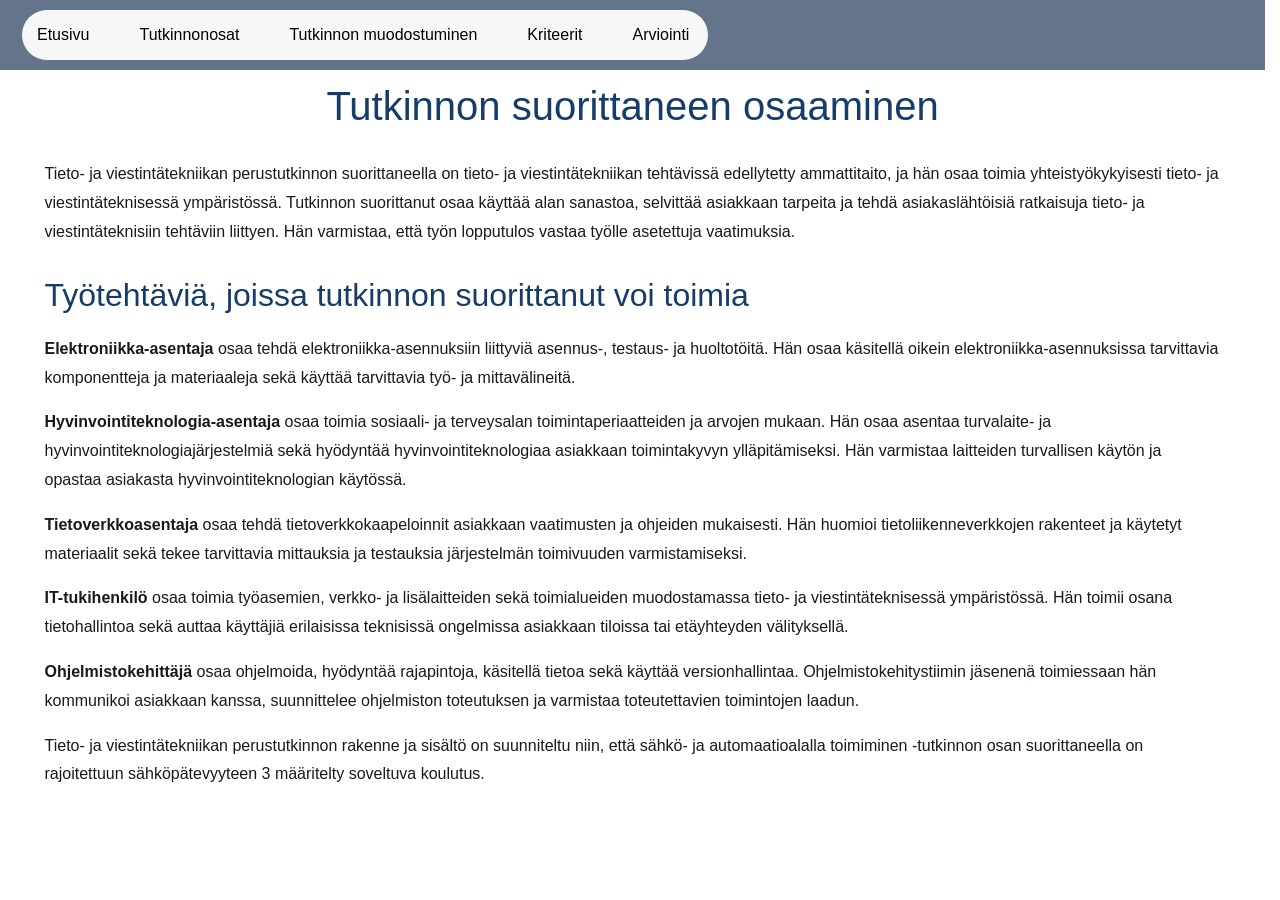
<file: index.html>
<!DOCTYPE html>
<html lang="fi">
<head>
    <meta charset="UTF-8">
    <meta name="viewport" content="width=device-width, initial-scale=1.0">
    <title>Tutkinnon suorittaneen osaaminen</title>
    <link rel="stylesheet" href="css/bootstrap.min.css">
    <link rel="stylesheet" href="style.css">
    <style>
.nav-link:hover {
    background-color: #163d69;
    color: white !important;
    border-radius: 50rem;
}
</style>
</head>
<body>
    
<nav class="navbar sm:navbar-expand bg-1 fg-2 sticky-top py-4">
    <div class="container-fluid">
        <div class="navbar-nav">
            <button class="btn-icon navbar-toggler" type="button" data-bs-toggle="drawer" data-bs-target="#navbarNavAltMarkup" aria-controls="navbarNavAltMarkup" aria-expanded="false" aria-label="Toggle navigation">
                <span class="navbar-toggler-icon" aria-hidden="true"></span>
            </button>
            <dialog class="drawer drawer-end" tabindex="-1" id="navbarNavAltMarkup" aria-labelledby="navbarNavAltMarkupLabel">
                <div class="drawer-header">
                    <h5 class="drawer-title" id="navbarNavAltMarkupLabel">Menu</h5>
                    <button type="button" class="btn-close" data-bs-dismiss="drawer" aria-label="Close"></button>
                </div>
                <div class="drawer-body">  
                    <div class="nav nav-pills navbar-nav">
                        <a class="nav-link" aria-current="page" href="index.html">Etusivu</a>
                        <a class="nav-link" href="tutkinnon-osat.html" >Tutkinnonosat</a>
                        <a class="nav-link" href="tutkinnon-muodostuminen.html" >Tutkinnon muodostuminen</a>
                        <a class="nav-link" href="kriteerit.html">Kriteerit</a>
                        <a class="nav-link" href="osaamisen-arvionti.html" >Arviointi</a>

                    </div>
                </div>
            </dialog>
        </div>   
    </div>   
    
</nav>

<div class="container mt-4">
    

    <h1 class="display-4 text-center mb-5"> 
        Tutkinnon suorittaneen osaaminen
    </h1>

    <p>
        Tieto- ja viestintätekniikan perustutkinnon suorittaneella on tieto- ja viestintätekniikan tehtävissä edellytetty ammattitaito, ja hän osaa toimia yhteistyökykyisesti tieto- ja viestintäteknisessä ympäristössä. Tutkinnon suorittanut osaa käyttää alan sanastoa, selvittää asiakkaan tarpeita ja tehdä asiakaslähtöisiä ratkaisuja tieto- ja viestintäteknisiin tehtäviin liittyen. Hän varmistaa, että työn lopputulos vastaa työlle asetettuja vaatimuksia.
    </p>

    <h2>Työtehtäviä, joissa tutkinnon suorittanut voi toimia</h2>
    <p>
        <strong>Elektroniikka-asentaja</strong> osaa tehdä elektroniikka-asennuksiin liittyviä asennus-, testaus- ja huoltotöitä. Hän osaa käsitellä oikein elektroniikka-asennuksissa tarvittavia komponentteja ja materiaaleja sekä käyttää tarvittavia työ- ja mittavälineitä.
    </p>

    <p>
        <strong>Hyvinvointiteknologia-asentaja</strong> osaa toimia sosiaali- ja terveysalan toimintaperiaatteiden ja arvojen mukaan. Hän osaa asentaa turvalaite- ja hyvinvointiteknologiajärjestelmiä sekä hyödyntää hyvinvointiteknologiaa asiakkaan toimintakyvyn ylläpitämiseksi. Hän varmistaa laitteiden turvallisen käytön ja opastaa asiakasta hyvinvointiteknologian käytössä.
    </p>
    <p>
        <strong>Tietoverkkoasentaja</strong> osaa tehdä tietoverkkokaapeloinnit asiakkaan vaatimusten ja ohjeiden mukaisesti. Hän huomioi tietoliikenneverkkojen rakenteet ja käytetyt materiaalit sekä tekee tarvittavia mittauksia ja testauksia järjestelmän toimivuuden varmistamiseksi.
    </p>
    <p>
        <strong>IT-tukihenkilö</strong> osaa toimia työasemien, verkko- ja lisälaitteiden sekä toimialueiden muodostamassa tieto- ja viestintäteknisessä ympäristössä. Hän toimii osana tietohallintoa sekä auttaa käyttäjiä erilaisissa teknisissä ongelmissa asiakkaan tiloissa tai etäyhteyden välityksellä.
    </p>
    
    <p>
        <strong>Ohjelmistokehittäjä</strong> osaa ohjelmoida, hyödyntää rajapintoja, käsitellä tietoa sekä käyttää versionhallintaa. Ohjelmistokehitystiimin jäsenenä toimiessaan hän kommunikoi asiakkaan kanssa, suunnittelee ohjelmiston toteutuksen ja varmistaa toteutettavien toimintojen laadun.
    </p>

    <p>
       Tieto- ja viestintätekniikan perustutkinnon rakenne ja sisältö on suunniteltu niin, että sähkö- ja automaatioalalla toimiminen -tutkinnon osan suorittaneella on rajoitettuun sähköpätevyyteen 3 määritelty soveltuva koulutus. 
    </p>

    
</div>
</body>
</html>
</file>
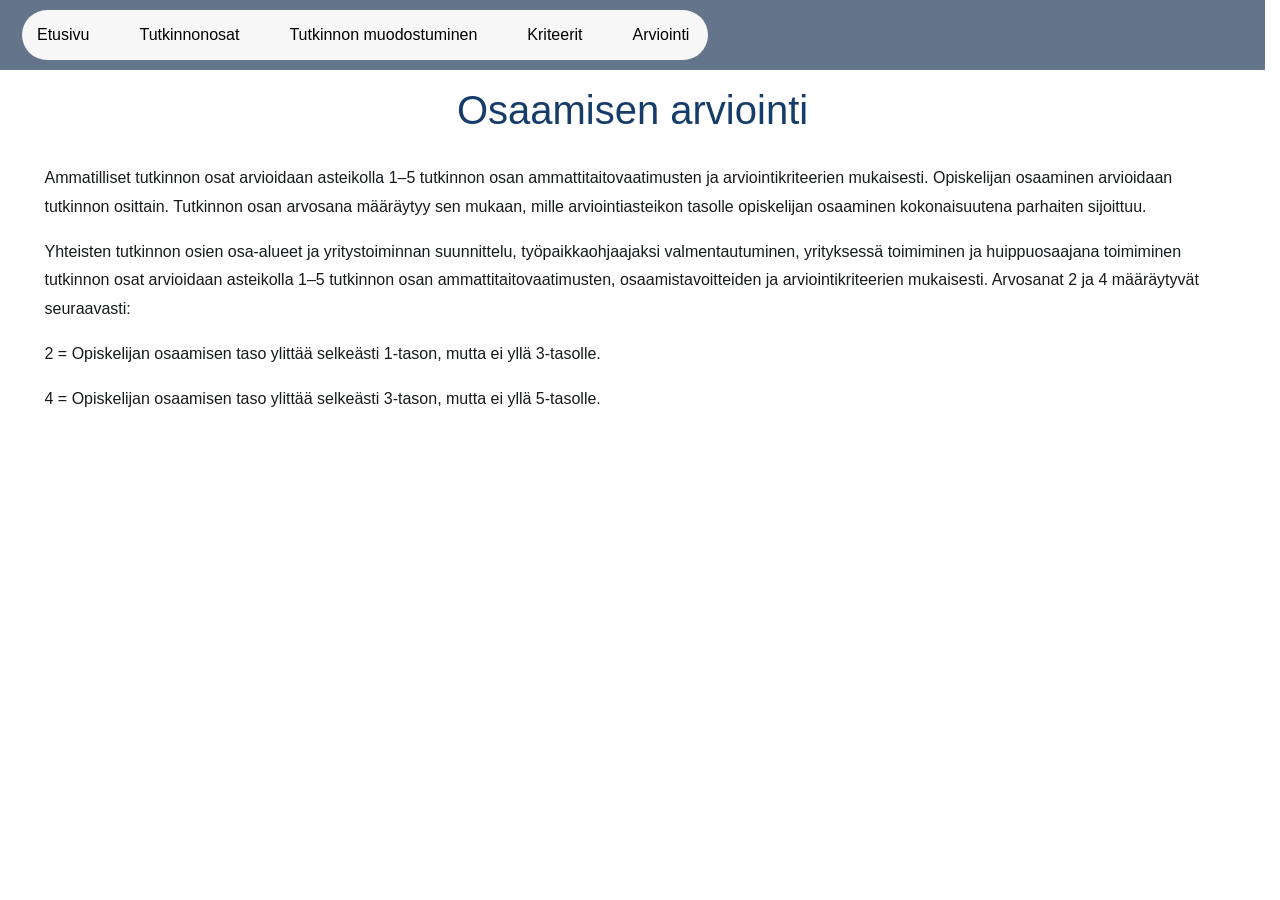
<file: osaamisen-arvionti.html>
<!DOCTYPE html>
<html lang="fi">
<head>
    <meta charset="UTF-8">
    <meta name="viewport" content="width=device-width, initial-scale=1.0">
    <title>Osaamisen arviointi</title>
    <link rel="stylesheet" href="css/bootstrap.min.css">
    <link rel="stylesheet" href="style.css">
    <style>
.nav-link:hover {
    background-color: #163d69;
    color: white !important;
    border-radius: 50rem;
}
</style>
</head>

<body>
<nav class="navbar sm:navbar-expand bg-1 fg-2">
    <div class="container-fluid">
        <div class="navbar-nav">
            <button class="btn-icon navbar-toggler" type="button" data-bs-toggle="drawer" data-bs-target="#navbarNavAltMarkup" aria-controls="navbarNavAltMarkup" aria-expanded="false" aria-label="Toggle navigation">
                <span class="navbar-toggler-icon" aria-hidden="true"></span>
            </button>
            <dialog class="drawer drawer-end" tabindex="-1" id="navbarNavAltMarkup" aria-labelledby="navbarNavAltMarkupLabel">
                <div class="drawer-header">
                    <h5 class="drawer-title" id="navbarNavAltMarkupLabel">Menu</h5>
                    <button type="button" class="btn-close" data-bs-dismiss="drawer" aria-label="Close"></button>
                </div>
                <div class="drawer-body">  
                    <div class="nav nav-pills navbar-nav">
                        <a class="nav-link" aria-current="page" href="index.html">Etusivu</a>
                        <a class="nav-link" href="tutkinnon-osat.html" >Tutkinnonosat</a>
                        <a class="nav-link" href="tutkinnon-muodostuminen.html" >Tutkinnon muodostuminen</a>
                        <a class="nav-link" href="kriteerit.html">Kriteerit</a>
                        <a class="nav-link" href="osaamisen-arvionti.html" >Arviointi</a>
                    </div>
            </div>
            </dialog>
        </div>
    </div>      
</nav>
    
<div class="container mt-5">
    <h1 class="display-4 text-center mb-5">
        Osaamisen arviointi
    </h1>

    <p>
        Ammatilliset tutkinnon osat arvioidaan asteikolla 1–5 tutkinnon osan
        ammattitaitovaatimusten ja arviointikriteerien mukaisesti. Opiskelijan
        osaaminen arvioidaan tutkinnon osittain. Tutkinnon osan arvosana
        määräytyy sen mukaan, mille arviointiasteikon tasolle opiskelijan
        osaaminen kokonaisuutena parhaiten sijoittuu.
    </p>
    <p>
        Yhteisten tutkinnon osien osa-alueet ja yritystoiminnan suunnittelu, työpaikkaohjaajaksi valmentautuminen, yrityksessä toimiminen ja huippuosaajana toimiminen tutkinnon osat arvioidaan asteikolla 1–5 tutkinnon osan ammattitaitovaatimusten, osaamistavoitteiden ja arviointikriteerien mukaisesti. Arvosanat 2 ja 4 määräytyvät seuraavasti:
    </p>
    <p>
        2 = Opiskelijan osaamisen taso ylittää selkeästi 1-tason, mutta ei yllä 3-tasolle.
    </p>
    <p>
        4 = Opiskelijan osaamisen taso ylittää selkeästi 3-tason, mutta ei yllä 5-tasolle.
    </p>
</div>
</body>

</html>
</file>
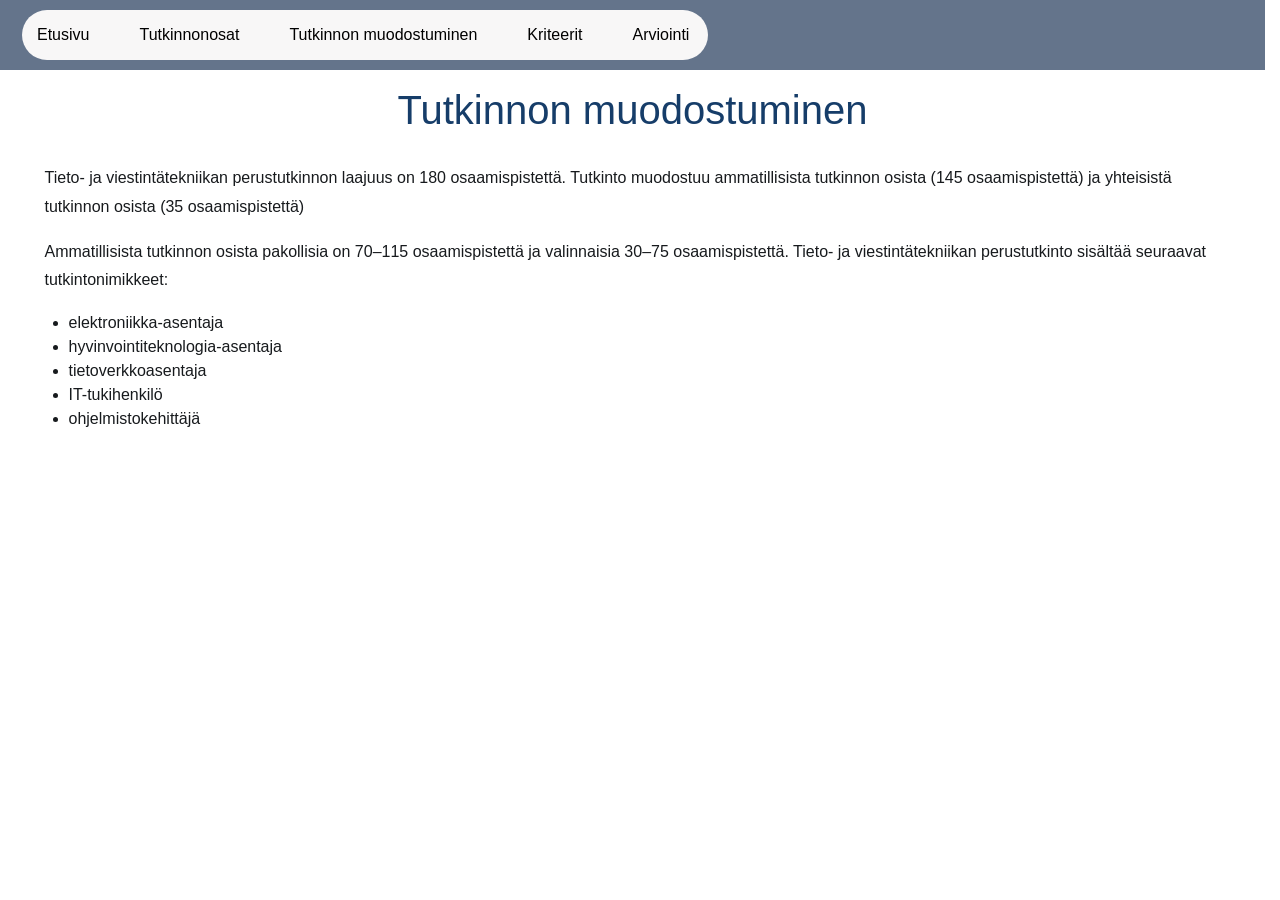
<file: tutkinnon-muodostuminen.html>
<!DOCTYPE html>
<html lang="fi">
<head>
    <meta charset="UTF-8">
    <meta name="viewport" content="width=device-width, initial-scale=1.0">
     <title>Tutkinnon muodostuminen</title>
     <link rel="stylesheet" href="css/bootstrap.min.css">
     <link rel="stylesheet" href="style.css">
     <style>
.nav-link:hover {
    background-color: #163d69;
    color: white !important;
    border-radius: 50rem;
}
</style>
    </head>

<body>
<nav class="navbar sm:navbar-expand bg-1 fg-2">
    <div class="container-fluid">
        <div class="navbar-nav">
            <button class="btn-icon navbar-toggler" type="button" data-bs-toggle="drawer" data-bs-target="#navbarNavAltMarkup" aria-controls="navbarNavAltMarkup" aria-expanded="false" aria-label="Toggle navigation">
                <span class="navbar-toggler-icon" aria-hidden="true"></span>
            </button>
            <dialog class="drawer drawer-end" tabindex="-1" id="navbarNavAltMarkup" aria-labelledby="navbarNavAltMarkupLabel">
                <div class="drawer-header">
                    <h5 class="drawer-title" id="navbarNavAltMarkupLabel">Menu</h5>
                    <button type="button" class="btn-close" data-bs-dismiss="drawer" aria-label="Close"></button>
                </div>
                <div class="drawer-body">  
                    <div class="nav nav-pills navbar-nav">
                        <a class="nav-link" aria-current="page" href="index.html">Etusivu</a>
                        <a class="nav-link" href="tutkinnon-osat.html" >Tutkinnonosat</a>
                        <a class="nav-link" href="tutkinnon-muodostuminen.html" >Tutkinnon muodostuminen</a>
                        <a class="nav-link" href="kriteerit.html">Kriteerit</a>
                        <a class="nav-link" href="osaamisen-arvionti.html" >Arviointi</a>
                    </div>
                </div>
            </dialog>
        </div>  
    </div>    
</nav>

    <h1 class="display-4 text-center mt-5 mb-5">
        Tutkinnon muodostuminen

    </h1>
    <div class="container">
    <p>
        Tieto- ja viestintätekniikan perustutkinnon laajuus on
        180 osaamispistettä. Tutkinto muodostuu ammatillisista
        tutkinnon osista (145 osaamispistettä) ja yhteisistä
        tutkinnon osista (35 osaamispistettä)
    </p>

    <p>
        Ammatillisista tutkinnon osista pakollisia on
        70–115 osaamispistettä ja valinnaisia 30–75
        osaamispistettä. Tieto- ja viestintätekniikan
        perustutkinto sisältää seuraavat tutkintonimikkeet:
    </p>

    <ul>
        <li>elektroniikka-asentaja</li>
        <li>hyvinvointiteknologia-asentaja</li>
        <li>tietoverkkoasentaja</li>
        <li>IT-tukihenkilö</li>
        <li>ohjelmistokehittäjä</li>
    </ul>
    </div>
</body>

</html>
</file>
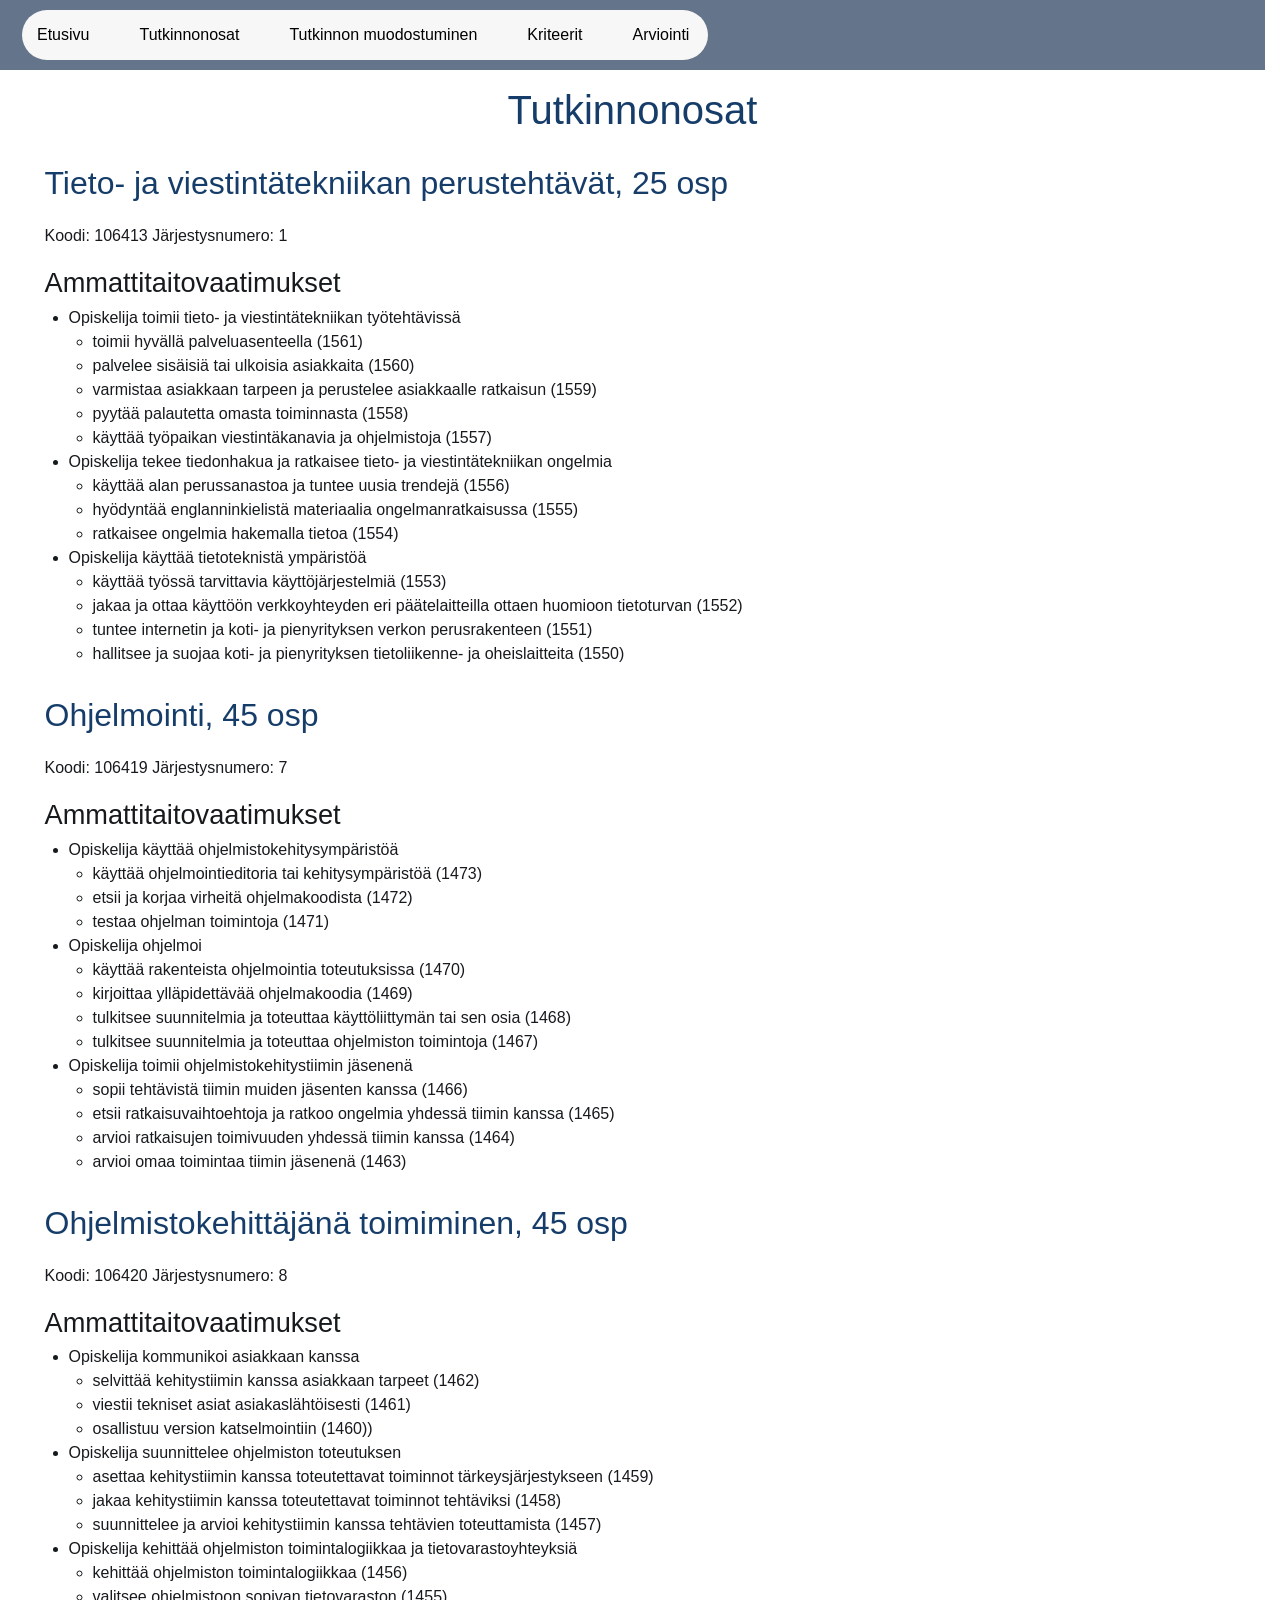
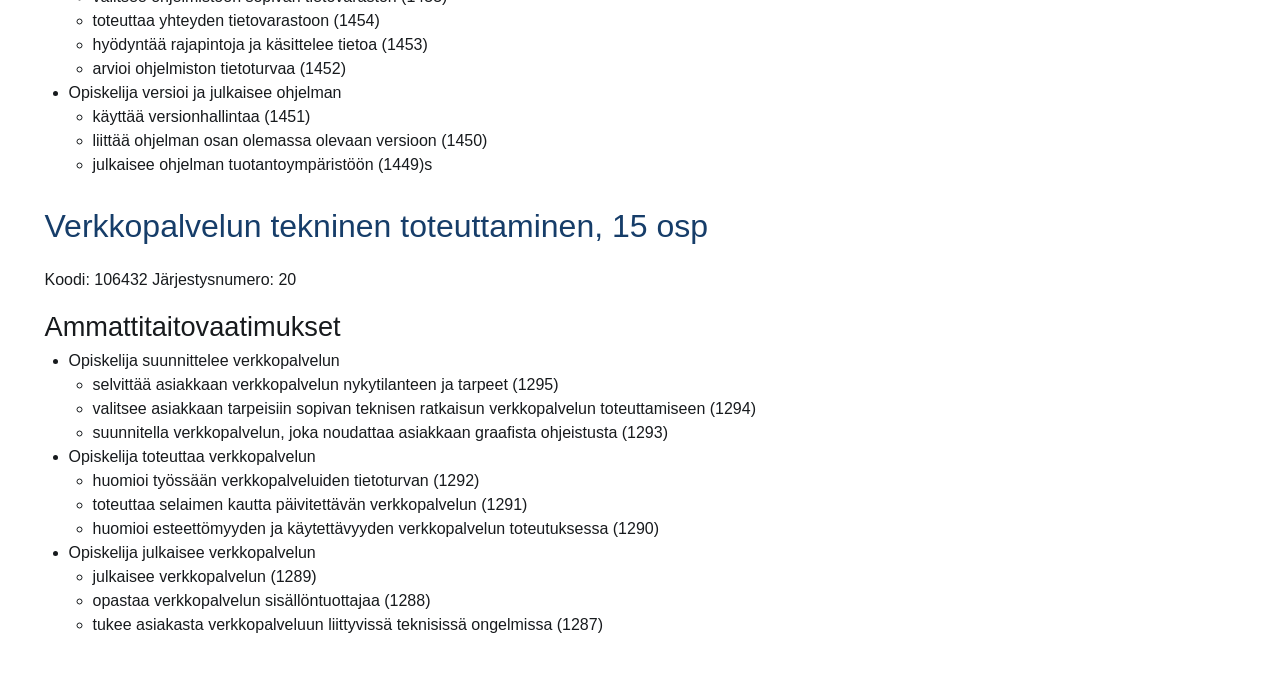
<file: tutkinnon-osat.html>
<!DOCTYPE html>
<html lang="fi">
<head>
    <meta charset="UTF-8">
    <meta name="viewport" content="width=device-width, initial-scale=1.0">
    <title>Tutkinnonosat</title>
    <link rel="stylesheet" href="css/bootstrap.min.css">
    <link rel="stylesheet" href="style.css">
    <style>
.nav-link:hover {
    background-color: #163d69;
    color: white !important;
    border-radius: 50rem;
}
</style>
   </head>

<body>
<nav class="navbar sm:navbar-expand bg-1 fg-2">
    <div class="container-fluid">
        <div class="navbar-nav">
            <button class="btn-icon navbar-toggler" type="button" data-bs-toggle="drawer" data-bs-target="#navbarNavAltMarkup" aria-controls="navbarNavAltMarkup" aria-expanded="false" aria-label="Toggle navigation">
                <span class="navbar-toggler-icon" aria-hidden="true"></span>
            </button>
            <dialog class="drawer drawer-end" tabindex="-1" id="navbarNavAltMarkup" aria-labelledby="navbarNavAltMarkupLabel">
                <div class="drawer-header">
                    <h5 class="drawer-title" id="navbarNavAltMarkupLabel">Menu</h5>
                    <button type="button" class="btn-close" data-bs-dismiss="drawer" aria-label="Close"></button>
                </div>
                <div class="drawer-body">  
                    <div class="nav nav-pills navbar-nav">
                        <a class="nav-link" aria-current="page" href="index.html">Etusivu</a>
                        <a class="nav-link" href="tutkinnon-osat.html" >Tutkinnonosat</a>
                        <a class="nav-link" href="tutkinnon-muodostuminen.html" >Tutkinnon muodostuminen</a>
                        <a class="nav-link" href="kriteerit.html">Kriteerit</a>
                        <a class="nav-link" href="osaamisen-arvionti.html" >Arviointi</a>
                    </div>
                </div>
            </dialog>
        </div>
    </div>      
</nav>

<div class="container mt-4">
    <h1 class="display-4 text-center mt-5 mb-5">
        Tutkinnonosat

    </h1>

    <h2>Tieto- ja viestintätekniikan perustehtävät, 25 osp</h2>
    <p>
        Koodi: 106413 Järjestysnumero: 1
    </p>

    <h3>Ammattitaitovaatimukset</h3>

    <ul>
        <li>
            Opiskelija toimii tieto- ja viestintätekniikan työtehtävissä

            <ul>
                <li>toimii hyvällä palveluasenteella (1561)</li>
                <li>palvelee sisäisiä tai ulkoisia asiakkaita (1560)</li>
                <li>varmistaa asiakkaan tarpeen ja perustelee asiakkaalle ratkaisun (1559)</li>
                <li>pyytää palautetta omasta toiminnasta (1558)</li>
                <li>käyttää työpaikan viestintäkanavia ja ohjelmistoja (1557)</li>
            </ul>
            </li>

        <li>
            Opiskelija tekee tiedonhakua ja ratkaisee tieto- ja viestintätekniikan ongelmia
            <ul>
                <li>käyttää alan perussanastoa ja tuntee uusia trendejä (1556)</li>
                <li>hyödyntää englanninkielistä materiaalia ongelmanratkaisussa (1555)</li>
                <li>ratkaisee ongelmia hakemalla tietoa (1554)</li>
            </ul>
        </li>
        
        <li>
            Opiskelija käyttää tietoteknistä ympäristöä
            <ul>
                <li>käyttää työssä tarvittavia käyttöjärjestelmiä (1553)</li>
                <li>jakaa ja ottaa käyttöön verkkoyhteyden eri päätelaitteilla ottaen huomioon tietoturvan (1552)</li>
                <li>tuntee internetin ja koti- ja pienyrityksen verkon perusrakenteen (1551)</li>
                <li>hallitsee ja suojaa koti- ja pienyrityksen tietoliikenne- ja oheislaitteita (1550)</li>
            </ul>
        </li>
    </ul>

    <h2>Ohjelmointi, 45 osp</h2>
    <p>
        Koodi: 106419 Järjestysnumero: 7
    </p>
        <h3>Ammattitaitovaatimukset</h3>
        <ul>
            <li>
                Opiskelija käyttää ohjelmistokehitysympäristöä
                <ul>
                    <li>käyttää ohjelmointieditoria tai kehitysympäristöä (1473)</li>
                    <li>etsii ja korjaa virheitä ohjelmakoodista (1472)</li>
                    <li>testaa ohjelman toimintoja (1471)</li>
                </ul>
            </li>

            <li>
                Opiskelija ohjelmoi
                <ul>
                    <li>käyttää rakenteista ohjelmointia toteutuksissa (1470)</li>
                    <li>kirjoittaa ylläpidettävää ohjelmakoodia (1469)</li>
                    <li>tulkitsee suunnitelmia ja toteuttaa käyttöliittymän tai sen osia (1468)</li>
                    <li>tulkitsee suunnitelmia ja toteuttaa ohjelmiston toimintoja (1467)</li>
                </ul>
            </li>
            <li>
                Opiskelija toimii ohjelmistokehitystiimin jäsenenä
                <ul>
                    <li>sopii tehtävistä tiimin muiden jäsenten kanssa (1466)</li>
                    <li>etsii ratkaisuvaihtoehtoja ja ratkoo ongelmia yhdessä tiimin kanssa (1465)</li>
                    <li>arvioi ratkaisujen toimivuuden yhdessä tiimin kanssa (1464)</li>
                    <li>arvioi omaa toimintaa tiimin jäsenenä (1463)</li>
                </ul>
            </li>
        </ul>



               

            

    <h2>Ohjelmistokehittäjänä toimiminen, 45 osp</h2>
    <p>
        Koodi: 106420 Järjestysnumero: 8
    </p>

        <h3>Ammattitaitovaatimukset</h3>
        <ul>
            <li>
                Opiskelija kommunikoi asiakkaan kanssa
                    
                <ul>
                    <li>selvittää kehitystiimin kanssa asiakkaan tarpeet (1462)</li>
                    <li>viestii tekniset asiat asiakaslähtöisesti (1461)</li>
                    <li>osallistuu version katselmointiin (1460))</li>
                </ul>
            </li>

            <li>
                Opiskelija suunnittelee ohjelmiston toteutuksen
                <ul>
                    <li>asettaa kehitystiimin kanssa toteutettavat toiminnot tärkeysjärjestykseen (1459)</li>
                    <li>jakaa kehitystiimin kanssa toteutettavat toiminnot tehtäviksi (1458)</li>
                    <li>suunnittelee ja arvioi kehitystiimin kanssa tehtävien toteuttamista (1457)</li>
                    </ul>
            </li>

            <li>
                Opiskelija kehittää ohjelmiston toimintalogiikkaa ja tietovarastoyhteyksiä
                <ul>
                    <li>kehittää ohjelmiston toimintalogiikkaa (1456)</li>
                    <li>valitsee ohjelmistoon sopivan tietovaraston (1455)</li>
                    <li>toteuttaa yhteyden tietovarastoon (1454)</li>
                    <li>hyödyntää rajapintoja ja käsittelee tietoa (1453)</li>
                    <li>arvioi ohjelmiston tietoturvaa (1452)</li>
                    </ul>
            </li>

            <li>
                Opiskelija versioi ja julkaisee ohjelman
                <ul>
                    <li>käyttää versionhallintaa (1451)</li>
                    <li>liittää ohjelman osan olemassa olevaan versioon (1450)</li>
                    <li>julkaisee ohjelman tuotantoympäristöön (1449)s</li>
                </ul>
            </li>

                
            </ul>
            
            
            <h2>Verkkopalvelun tekninen toteuttaminen, 15 osp</h2>
            <p>
                Koodi: 106432 Järjestysnumero: 20
            </p>

            <h3>Ammattitaitovaatimukset</h3>
            <ul>
                <li>   
                    Opiskelija suunnittelee verkkopalvelun
                    <ul>
                    <li>selvittää asiakkaan verkkopalvelun nykytilanteen ja tarpeet (1295)</li>
                    <li>valitsee asiakkaan tarpeisiin sopivan teknisen ratkaisun verkkopalvelun toteuttamiseen (1294)</li>
                    <li>suunnitella verkkopalvelun, joka noudattaa asiakkaan graafista ohjeistusta (1293)</li>
                    </ul>
                </li>

                <li>
                    Opiskelija toteuttaa verkkopalvelun
                    <ul>
                    <li>huomioi työssään verkkopalveluiden tietoturvan (1292)</li>
                    <li>toteuttaa selaimen kautta päivitettävän verkkopalvelun (1291)</li>
                    <li>huomioi esteettömyyden ja käytettävyyden verkkopalvelun toteutuksessa (1290)</li>
                    </ul>
                </li>
                <li>
                    Opiskelija julkaisee verkkopalvelun
                    <ul>
                        <li>julkaisee verkkopalvelun (1289)</li>
                        <li>opastaa verkkopalvelun sisällöntuottajaa (1288)</li>
                        <li>tukee asiakasta verkkopalveluun liittyvissä teknisissä ongelmissa (1287)</li>
                    </ul>
                </li>
            </ul>
</div>
</body>
</file>
<file: style.css>
body {
    background-color: white;
    margin-bottom: 40px;
}

h1 {
    color: #163d69;
    margin-bottom: 30px;
    text-align: center;
}

h2 {
    color: #163d69;
    margin-top: 30px;
    margin-bottom: 20px;
}

p {
    line-height: 1.8;
}

/* NAVIGOINTI */

.navbar {
    background-color: #64748b;
    padding: 10px;
}

.nav-link {
    color: black !important;
    padding: 8px 14px;
}

.nav-link:hover {
    background-color: #163d69;
    color: white !important;
    border-radius: 50rem;
}

.navbar-nav {
    gap: 20px;
}

/* TAULUKKO */

table {
    width: 80%;
    margin: 0 auto 30px auto;
    background-color: white;
    border-collapse: collapse;
    border: 2px solid #163d69;
}

th,
td {
    border: 1px solid #163d69;
    padding: 6px;
}

th {
    background-color: #163d69;
    color: white;
    text-align: left;
}

td:first-child {
    font-weight: bold;
    color: #163d69;
    text-align: center;
}

/* MOBIILI */

@media (max-width: 768px) {

    body {
        padding: 10px;
    }

    .navbar-nav {
        flex-direction: column;
        align-items: center;
        justify-content: center;
        gap: 5px;
        width: 100%;
    }

    .nav-link {
        text-align: center;
        font-size: 14px;
        padding: 4px 8px;
    }

    h1 {
        font-size: 2rem !important;
    }

    h2 {
        font-size: 1.5rem !important;
    }

    p {
        font-size: 14px;
    }

    table {
        width: 100%;
        font-size: 14px;
    }
}
</file>
